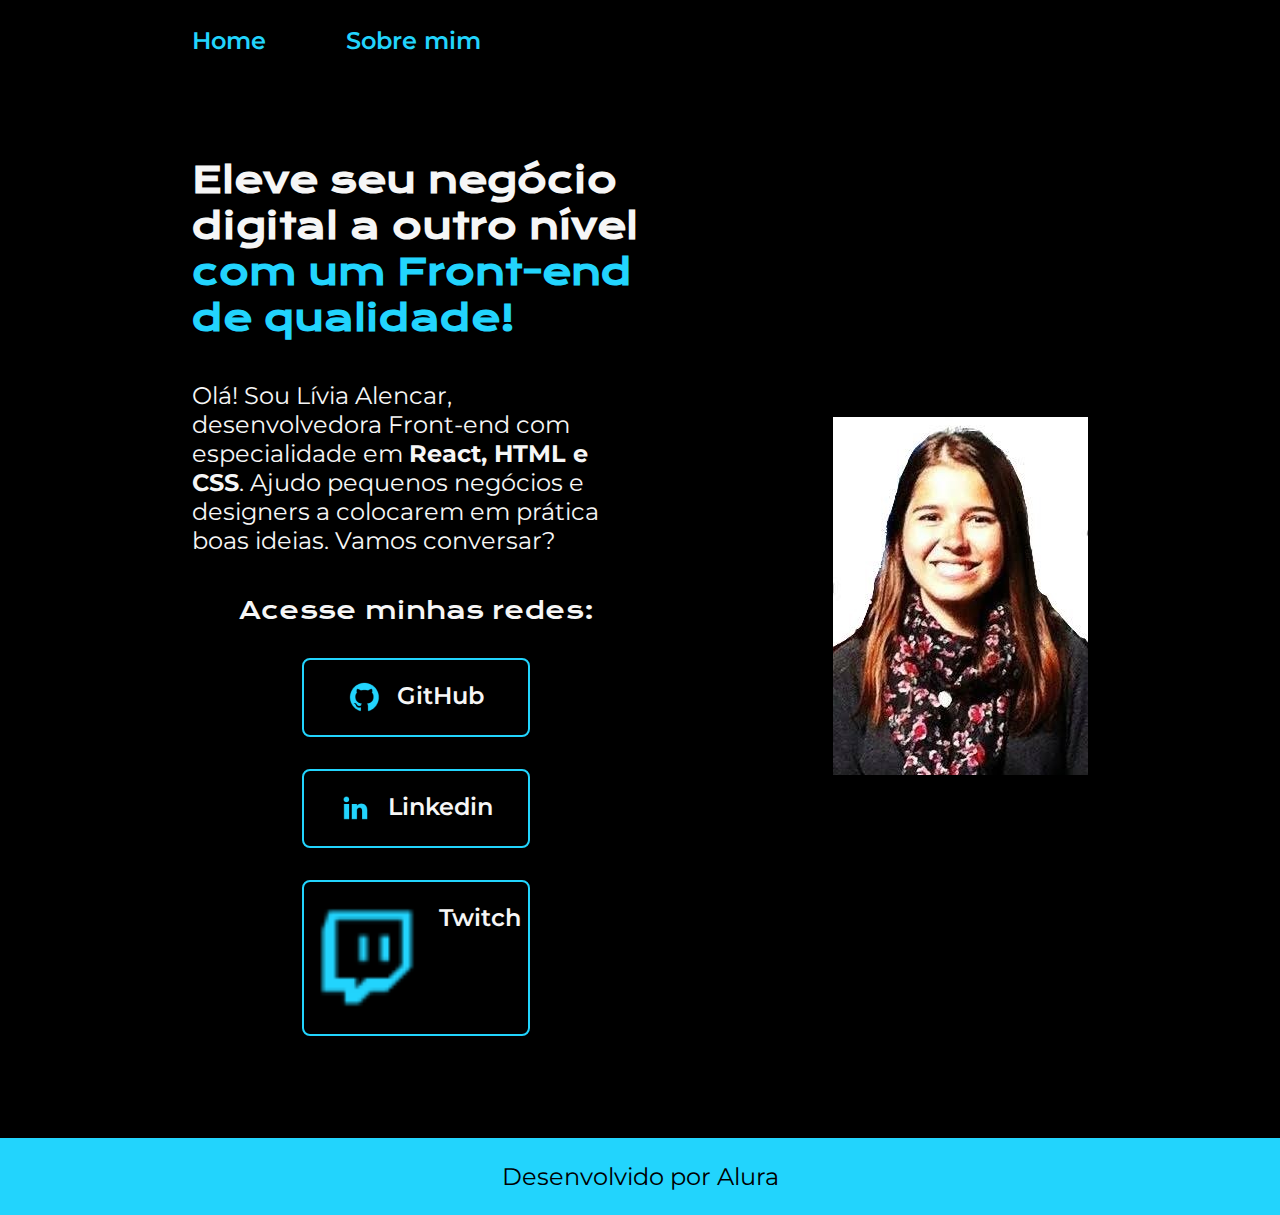
<file: index.html>
<!DOCTYPE html>
<html lang="pt-br">
<head>
    <meta charset="UTF-8">
    <meta http-equiv="X-UA-Compatible" content="IE=edge">
    <meta name="viewport" content="width=device-width, initial-scale=1.0">
    <title>Portfólio</title>
    <link rel="stylesheet" href="./styles/style.css">
</head>
<body>
    <header class="cabecalho">
        <nav class="cabecalho__menu">
            <a class="cabecalho__menu__link" href="index.html">Home</a>
            <a class="cabecalho__menu__link" href="about.html">Sobre mim</a>
        </nav>
    </header>
    <main class="apresentacao">
        <section class="apresentacao__conteudo">
            <h1 class="apresentacao__conteudo__titulo">Eleve seu negócio digital a outro nível
            <strong class="titulo-destaque"> com um Front-end de qualidade!
            </strong></h1>
            <p class="apresentacao__conteudo__paragrafo">Olá! Sou Lívia Alencar, desenvolvedora Front-end com especialidade em <strong class="apresentacao-destaque">React, HTML e CSS</strong>. Ajudo pequenos negócios e designers a colocarem em prática boas ideias. Vamos conversar?</p>
            <div class="apresentacao__links">
                <h2 class="apresentacao__links__subtitulo">Acesse minhas redes:</h2>
                <a class="apresentacao__links__link" href="https://github.com/">
                    <img src="./assets/github.png">
                    GitHub
                </a>
                <a class="apresentacao__links__link" href="https://br.linkedin.com/">
                    <img src="./assets/linkedin.png">
                    Linkedin
                </a>
                <a class="apresentacao__links__link" href="https://www.twitch.tv/">
                    <img class="apresentacao-imagem" src="./assets/twitch.png">
                    Twitch                
                </a>
            </div>
        </section>
        <img src="./assets/3x4.jpg" alt="3x4 de Lívia">
    </main>
    <footer class="rodape">
        <p>Desenvolvido por Alura</p>
    </footer>
</body>
</html>
</file>
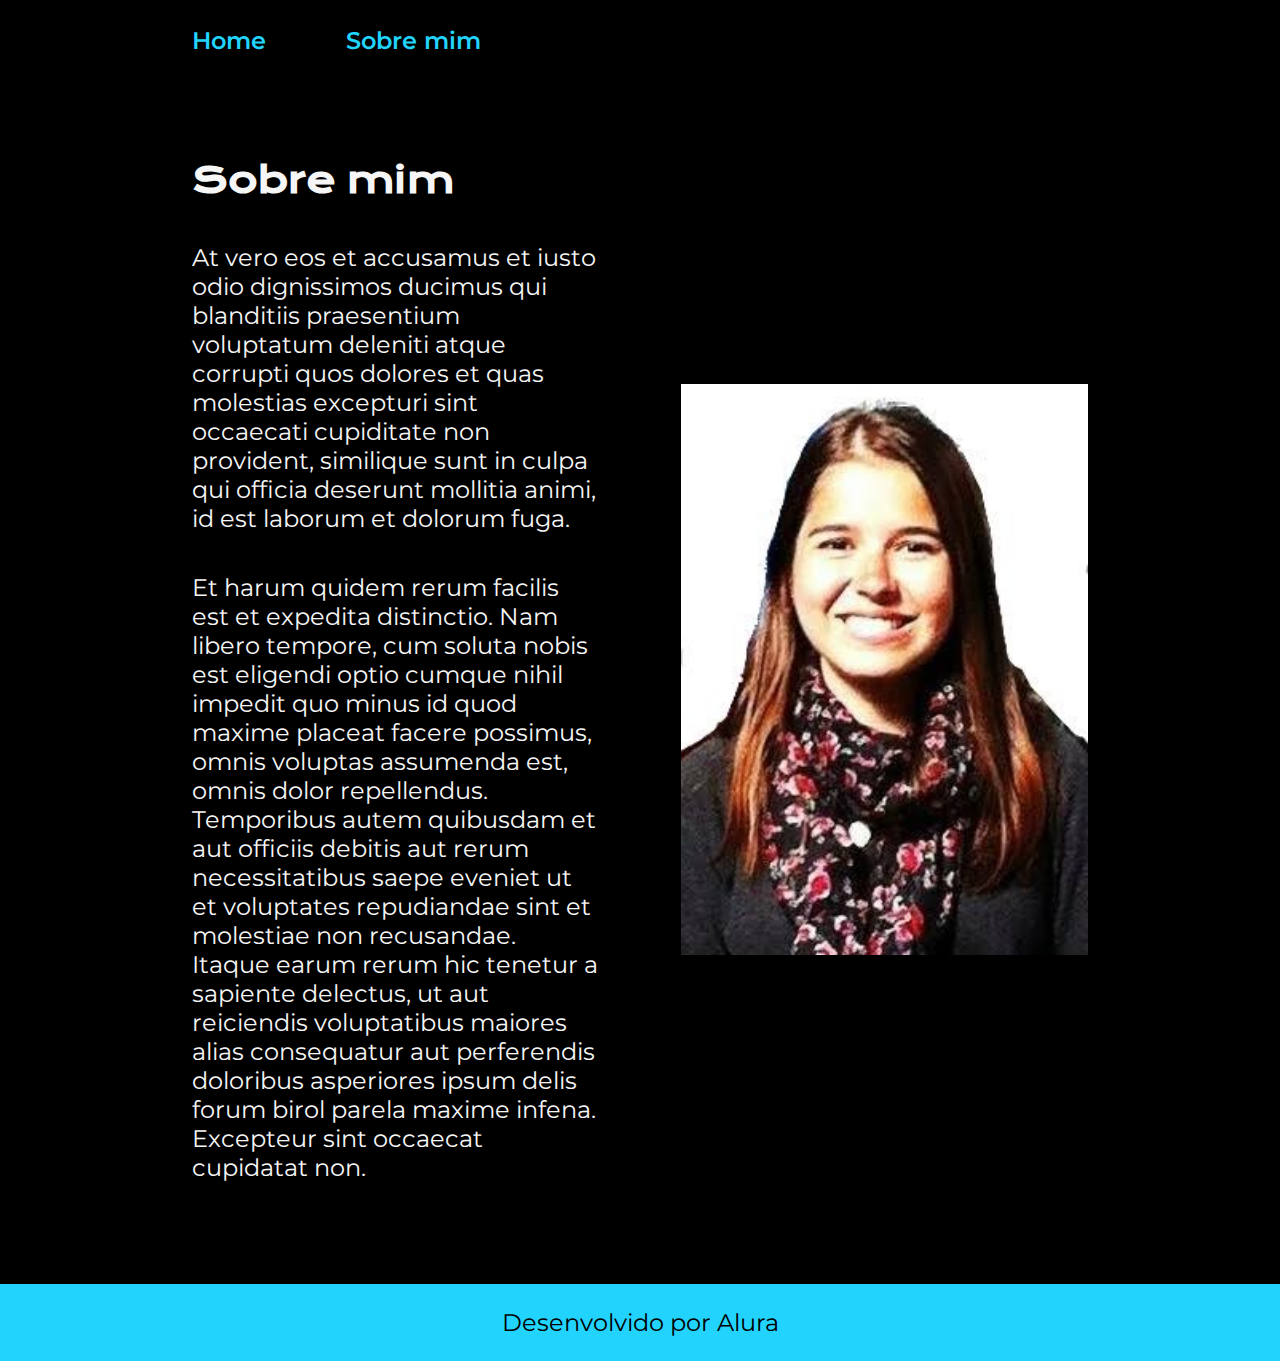
<file: about.html>
<!DOCTYPE html>
<html lang="pt-br">
<head>
    <meta charset="UTF-8">
    <meta http-equiv="X-UA-Compatible" content="IE=edge">
    <meta name="viewport" content="width=device-width, initial-scale=1.0">
    <title>Sobre mim</title>
    <link rel="stylesheet" href="./styles/style.css">
</head>
<body>
    <header class="cabecalho">
        <nav class="cabecalho__menu">
            <a class="cabecalho__menu__link" href="index.html">Home</a>
            <a class="cabecalho__menu__link" href="about.html">Sobre mim</a>
        </nav>
    </header>

    <main class="apresentacao">
        <section class="apresentacao__conteudo">
            <h1 class="apresentacao__conteudo__titulo">Sobre mim</h1>
            <p class="apresentacao__conteudo__paragrafo">At vero eos et accusamus et iusto odio dignissimos ducimus qui blanditiis praesentium voluptatum deleniti atque corrupti quos dolores et quas molestias excepturi sint occaecati cupiditate non provident, similique sunt in culpa qui officia deserunt mollitia animi, id est laborum et dolorum fuga.</p>
            <p class="apresentacao__conteudo__paragrafo">Et harum quidem rerum facilis est et expedita distinctio. Nam libero tempore, cum soluta nobis est eligendi optio cumque nihil impedit quo minus id quod maxime placeat facere possimus, omnis voluptas assumenda est, omnis dolor repellendus. Temporibus autem quibusdam et aut officiis debitis aut rerum necessitatibus saepe eveniet ut et voluptates repudiandae sint et molestiae non recusandae. Itaque earum rerum hic tenetur a sapiente delectus, ut aut reiciendis voluptatibus maiores alias consequatur aut perferendis doloribus asperiores ipsum delis forum birol parela maxime infena. Excepteur sint occaecat cupidatat non.</p>
        </section>  
        <img class="apresentacao-imagem" src="./assets/3x4.jpg" alt="3x4 de Lívia">
    </main>

    <footer class="rodape">
        <p>Desenvolvido por Alura</p>
    </footer>
</body>
</html>
</file>
<file: styles/style.css>
@import url('https://fonts.googleapis.com/css2?family=Krona+One&family=Montserrat:wght@400;600&display=swap');
:root {
    --cor-primaria: #000000;
    --cor-secundaria: #F6F6F6;
    --cor-terciaria: #22D4FD;
    --cor-hover: #272727;

    --fonte-primaria: 'Krona One', sans-serif;
    --fonte-secundaria: 'Montserrat', sans-serif;
}
*{
    margin: 0;
    padding: 0;
}
body{
    box-sizing: border-box;
    background-color: var(--cor-primaria);
    color: var(--cor-secundaria);
}
.titulo-destaque {
    color: var(--cor-terciaria);
}
.apresentacao-destaque {
    color: var(--cor-secundaria);
}
.cabecalho {
    padding: 2% 0% 0% 15%;
}
.cabecalho__menu {
    display: flex;
    gap: 80px;
}
.cabecalho__menu__link {
    font-size: 1.5rem;
    font-family: var(--fonte-secundaria);
    font-weight: 600;
    color: var(--cor-terciaria);
    text-decoration: none;
}
.apresentacao {
    padding: 8% 15%;
    display: flex;
    align-items: center;
    justify-content: space-between;
    gap: 82px;
}
.apresentacao__conteudo {
    display: flex;
    flex-direction: column;
    gap: 40px;
    width: 50%;
}
.apresentacao__conteudo__titulo {
    font-size: 2.25rem;
    font-family: var(--fonte-primaria);
}
.apresentacao__conteudo__paragrafo {
    font-size: 1.5rem;
    font-family: var(--fonte-secundaria);
}
.apresentacao__links {
    display: flex;
    flex-direction: column;
    justify-content: space-between;
    align-items: center;
    gap: 32px;
}
.apresentacao__links__subtitulo {
    font-family: var(--fonte-primaria);
    font-weight: 400;
    font-size: 1.5rem;
}
.apresentacao__links__link {
    display: flex;
    justify-content: center;
    gap: 16px;
    border: 2px solid var(--cor-terciaria);
    width: 50%;
    text-align: center;
    border-radius: 8px;
    font-size: 1.5rem;
    font-weight: 600;
    padding: 21.5px 0;
    text-decoration: none;
    color: var(--cor-secundaria);
    font-family: var(--fonte-secundaria);
}
.apresentacao__links__link:hover {
    background-color: var(--cor-hover);
}
.apresentacao-imagem {
    width: 50%;
}
.rodape {
    text-align: center;
    padding: 24px;
    color: var(--cor-primaria);
    background-color: var(--cor-terciaria);
    font-family: var(--fonte-secundaria);
    font-size: 1.5rem;
    font-weight: 400;
}
@media (max-width: 1200px) {
    .cabecalho {
        padding: 10%;
    }
    .cabecalho__menu {
        justify-content: center;
    }
    .apresentacao {
        flex-direction: column-reverse;
        padding: 5%;
    }
    .apresentacao__conteudo {
        width: 100%;
    }
}
</file>
